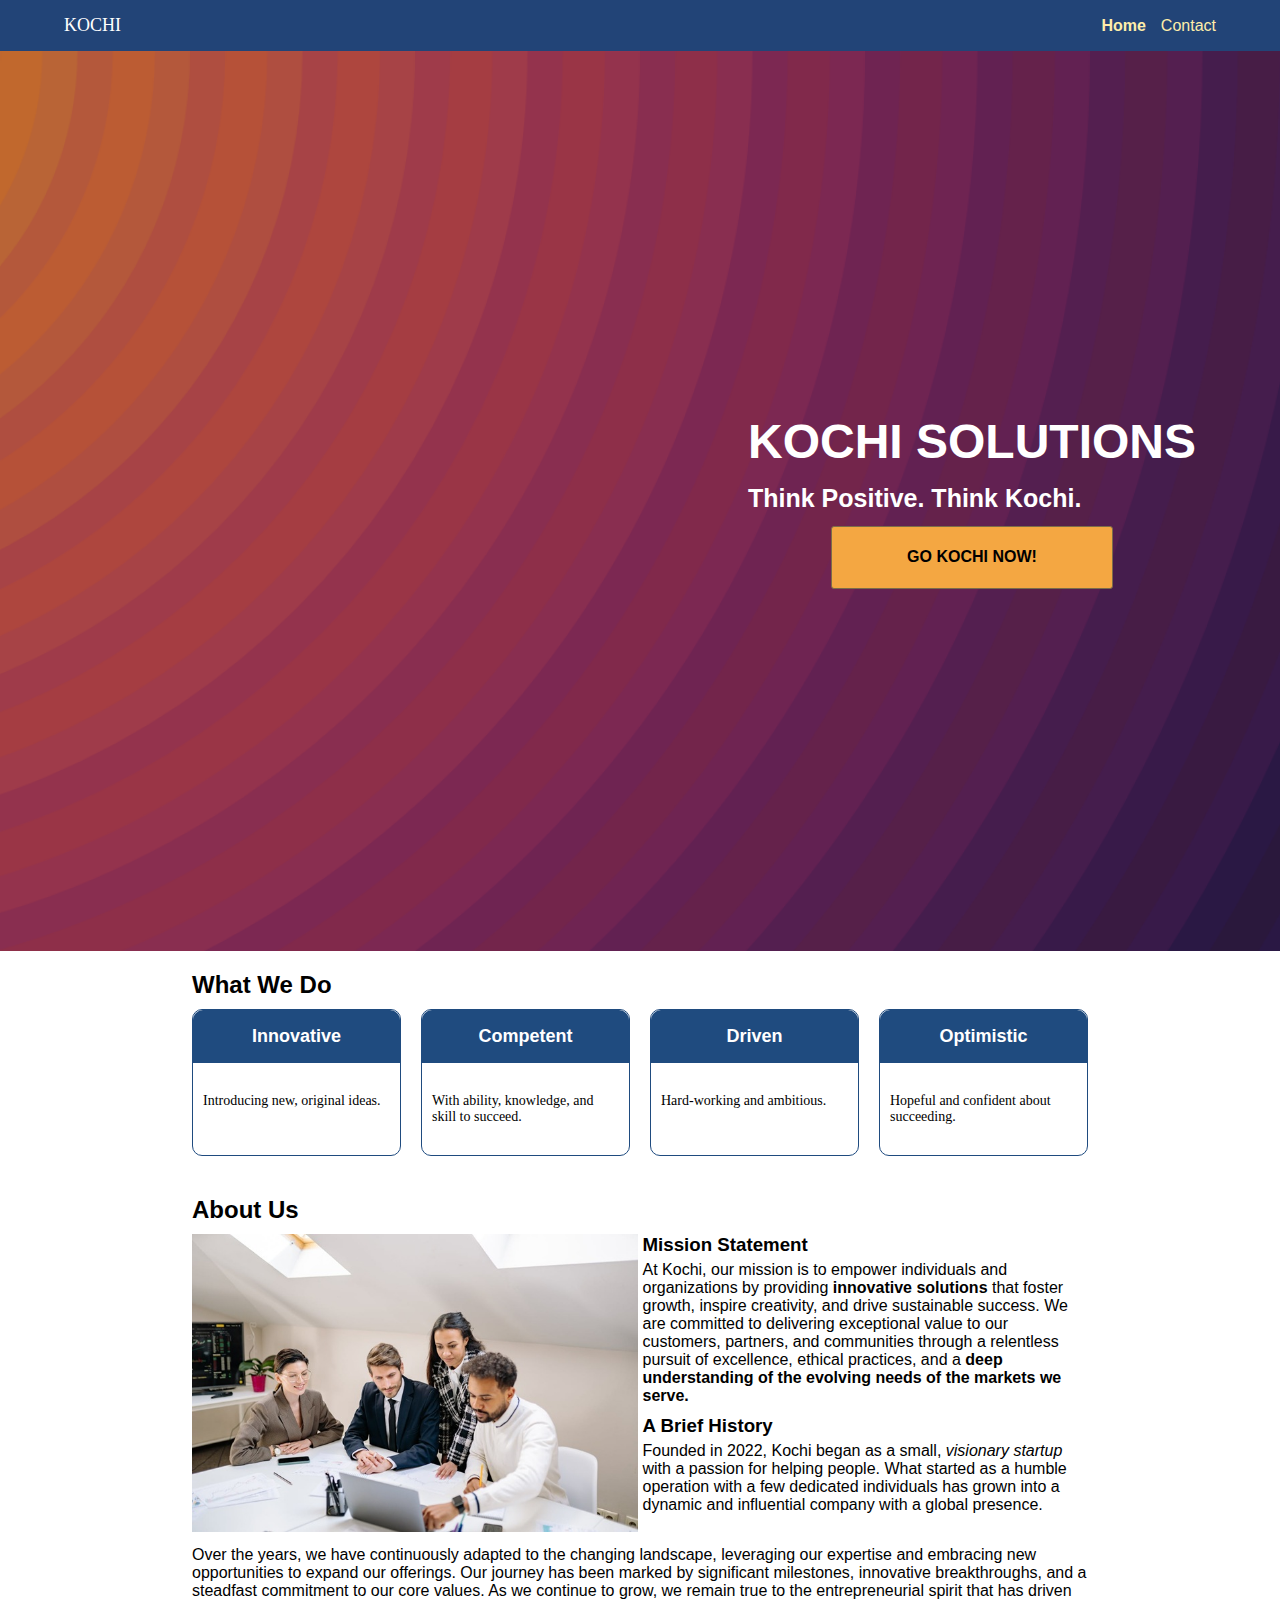
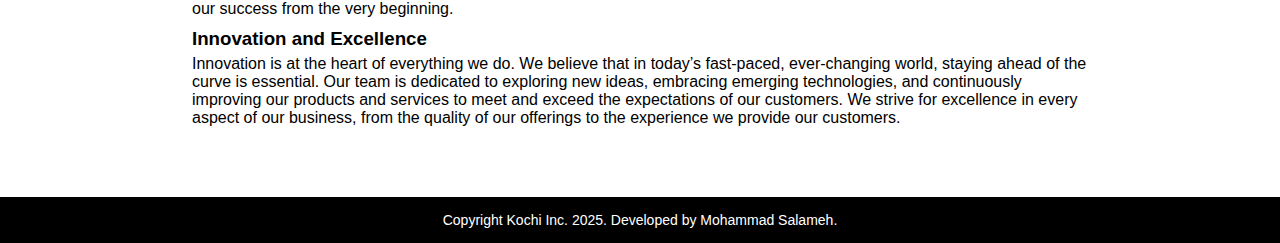
<file: index.html>
<!DOCTYPE html>
<html lang="en">

<head>
    <meta charset="UTF-8">
    <meta name="viewport" content="width=device-width, initial-scale=1.0">
    <meta name="description" content="Kochi Solutions - Innovative and Creative Solutions for Your Business">
    <title>Kochi Solutions</title>
    <link rel="stylesheet" href="./css/style.css">
    <link rel="stylesheet" href="./css/home.css">
</head>

<body>
    <!-- Header Section -->
    <header class="header">
        <div class="container">
            <nav class="navbar">
                <a href="#" class="nav-logo">KOCHI</a>
                <div class="nav-links">
                    <a href="#">Home</a>
                    <a href="./pages/contact.html">Contact</a>
                </div>
            </nav>
        </div>
    </header>
    <!-- Main Content Section -->
    <main>
        <section class="hero">
            <div class="container">
                <div class="row">
                    <div class="hero-content">
                        <h1>KOCHI SOLUTIONS</h1>
                        <p>Think Positive. Think Kochi.</p>
                        <a href="#">GO KOCHI NOW!</a>
                    </div>
                </div>
            </div>
        </section>

        <section class="services">
            <h2>What We Do</h2>
            <div class="services-list">
                <article class="service-item">
                    <h3>Innovative</h3>
                    <p>Introducing new, original ideas.</p>
                </article>
                <article class="service-item">
                    <h3>Competent</h3>
                    <p>With ability, knowledge, and skill to succeed.</p>
                </article>
                <article class="service-item">
                    <h3>Driven</h3>
                    <p>Hard-working and ambitious.</p>
                </article>
                <article class="service-item">
                    <h3>Optimistic</h3>
                    <p>Hopeful and confident about succeeding.</p>
                </article>
            </div>
        </section>

        <section class="about">
            <h2>About Us</h2>
            <div class="about-info">
                <div class="about-left">
                    <img src="./images/people-working.webp" alt="People Working">
                </div>
                <div class="about-right">
                    <article class="about-item">
                        <h3>Mission Statement</h3>
                        <p>At Kochi, our mission is to empower individuals and organizations by providing
                            <strong>innovative solutions</strong> that foster growth, inspire creativity, and drive
                            sustainable success. We are committed to delivering exceptional value to our customers,
                            partners, and communities through a relentless pursuit of excellence, ethical practices, and
                            a <strong>deep understanding of the evolving needs of the markets we serve.</strong></p>
                    </article>
                    <article class="about-item">
                        <h3>A Brief History</h3>
                        <p>Founded in 2022, Kochi began as a small, <em>visionary startup</em> with a passion for
                            helping people. What started as a humble operation with a few dedicated individuals has
                            grown into a dynamic and influential company with a global presence.</p>
                    </article>
                </div>
            </div>

            <p>Over the years, we have continuously adapted to the changing landscape, leveraging our expertise and
                embracing new opportunities to expand our offerings. Our journey has been marked by significant
                milestones, innovative breakthroughs, and a steadfast commitment to our core values. As we continue to
                grow, we remain true to the entrepreneurial spirit that has driven our success from the very beginning.
            </p>

            <article class="about-item">
                <h3>Innovation and Excellence</h3>
                <p>Innovation is at the heart of everything we do. We believe that in today’s fast-paced, ever-changing
                    world, staying ahead of the curve is essential. Our team is dedicated to exploring new ideas,
                    embracing emerging technologies, and continuously improving our products and services to meet and
                    exceed the expectations of our customers. We strive for excellence in every aspect of our business,
                    from the quality of our offerings to the experience we provide our customers.</p>
            </article>
        </section>
    </main>
    <!-- Footer Section -->
    <footer class="footer">
        <p>Copyright Kochi Inc. 2025. Developed by Mohammad Salameh.</p>
    </footer>
</body>

</html>
</file>
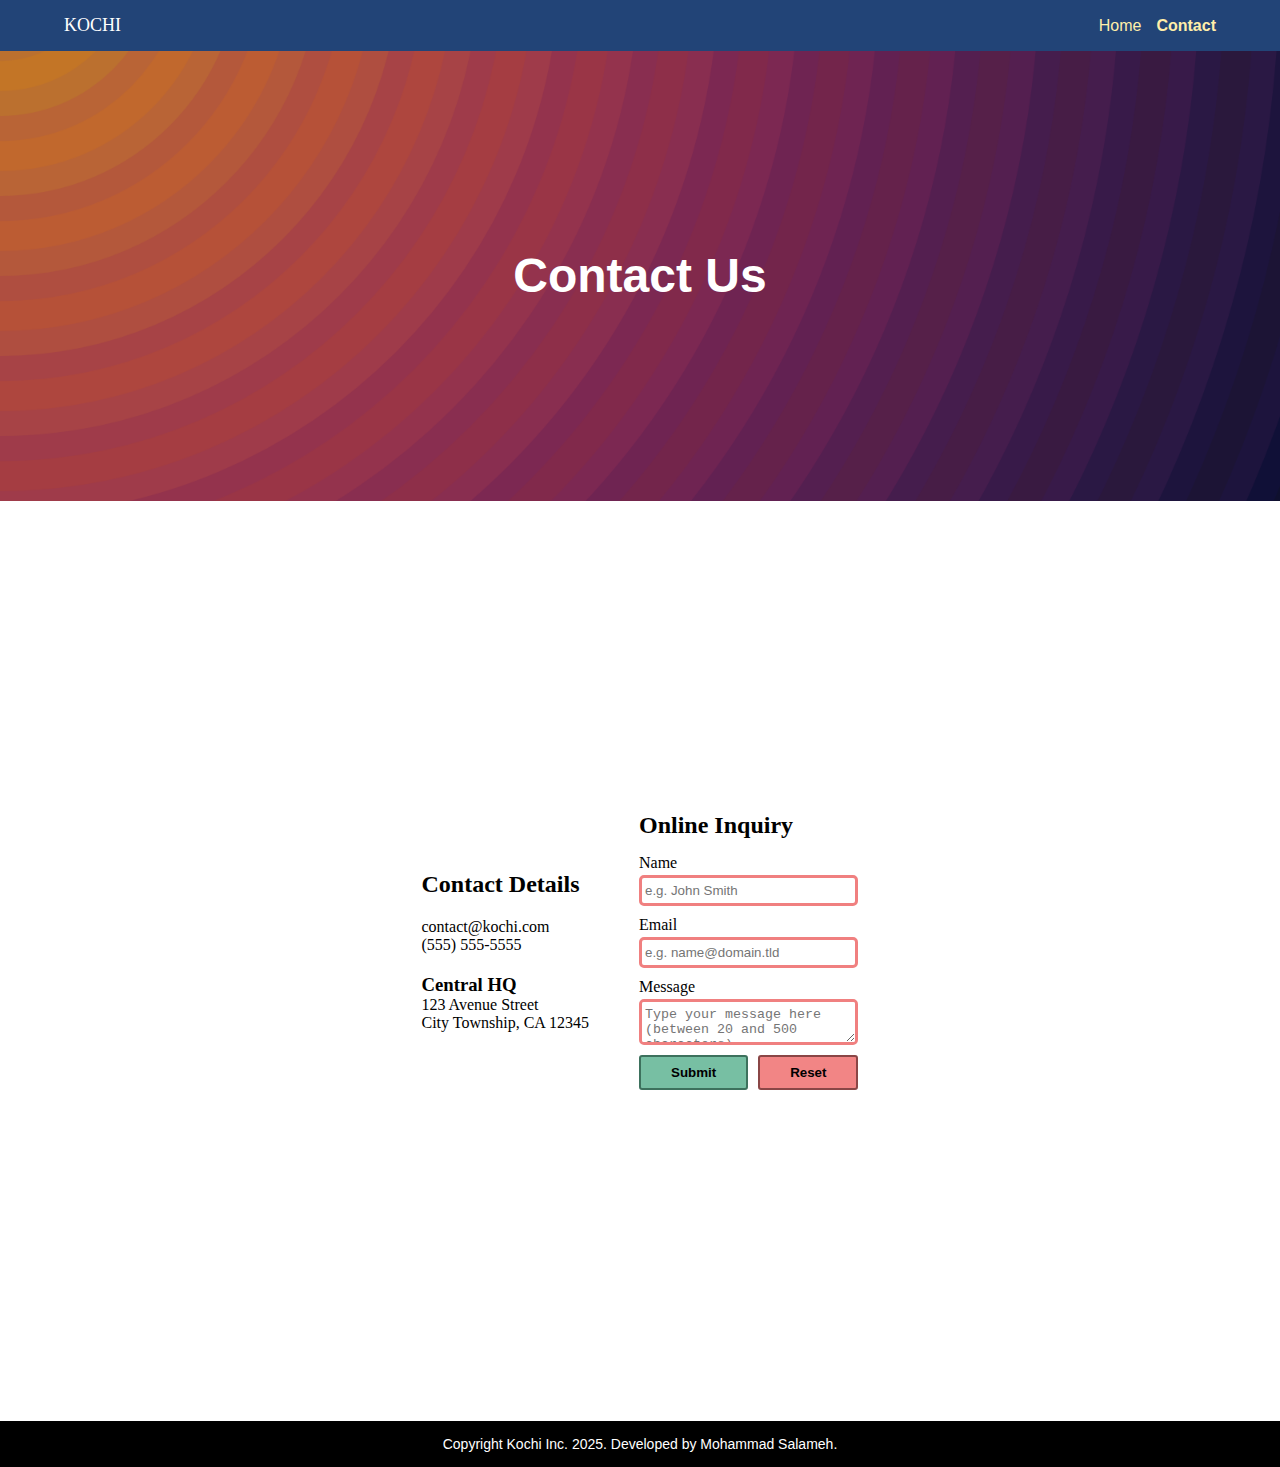
<file: pages/contact.html>
<!DOCTYPE html>
<html lang="en">

<head>
    <meta charset="UTF-8">
    <meta name="viewport" content="width=device-width, initial-scale=1.0">
    <meta name="description"
        content="Contact Kochi Solutions - Get in touch with us for innovative and creative solutions.">
    <title>Contact - Kochi Solutions</title>
    <link rel="stylesheet" href="../css/style.css">
    <link rel="stylesheet" href="../css/contact.css">
</head>

<body>
    <!-- Header Section -->
    <header class="header">
        <div class="container">
            <nav class="navbar">
                <a href="../index.html" class="nav-logo">KOCHI</a>
                <div class="nav-links">
                    <a href="../index.html">Home</a>
                    <a href="#">Contact</a>
                </div>
            </nav>
        </div>
    </header>
    <!-- Main Content Section -->
    <main>
        <section class="hero">
            <div class="row">
                <h1>Contact Us</h1>
            </div>
        </section>

        <section class="contact">
            <div class="row">
                <article class="contact-left">
                    <h2>Contact Details</h2>
                    <div class="contact-details">
                        <p>contact@kochi.com</p>
                        <p>(555) 555-5555</p>
                    </div>
                    <div>
                        <h3>Central HQ</h3>
                        <p>123 Avenue Street</p>
                        <p>City Township, CA 12345</p>
                    </div>
                </article>

                <div class="contact-right">
                    <h2>Online Inquiry</h2>
                    <form method="post">
                        <div class="form-group">
                            <label for="name">Name</label>
                            <input type="text" name="name" id="name" placeholder="e.g. John Smith">
                        </div>
                        <div class="form-group">
                            <label for="email">Email</label>
                            <input type="email" name="email" id="email" placeholder="e.g. name@domain.tld">
                        </div>
                        <div class="form-group">
                            <label for="message">Message</label>
                            <textarea name="message" id="message"
                                placeholder="Type your message here (between 20 and 500 characters)" minlength="20"
                                maxlength="500"></textarea>
                        </div>
                        <div class="form-buttons">
                            <button type="submit" class="submit">Submit</button>
                            <button type="reset" class="reset">Reset</button>
                        </div>
                    </form>
                </div>
            </div>
        </section>
    </main>
    <!-- Footer Section -->
    <footer class="footer">
        <p>Copyright Kochi Inc. 2025. Developed by Mohammad Salameh.</p>
    </footer>
</body>

</html>
</file>
<file: css/home.css>
/* Navbar Styles */

.header {
    width: 100%;
    background-color: var(--primary-color);
    padding: 15px 0;
}

.navbar {
    display: flex;
    justify-content: space-between;
    align-items: center;
}

.nav-logo {
    font-size: 18px;
}

.nav-links {
    display: flex;
    gap: 15px;
}

.nav-links a {
    color: var(--secondary-color);
    font-family: var(--font-family);
}

.nav-links a:first-child {
    font-weight: bold;
}

/* Hero Section Styles */

.hero {
    background: url(../images/rainbow-vortex.webp) center / cover no-repeat;
}

.hero,
.hero .row {
    height: 100vh;
}

.hero .row {
    justify-content: flex-end;
    align-items: center;
}

.hero-content {
    display: flex;
    flex-direction: column;
    gap: 10px;
    padding: 20px;
}

.hero-content h1 {
    font: bold 48px/1.2 var(--font-family);
    color: #fff;
}

.hero-content p {
    font: bold 25px/1.4 var(--font-family);
    color: #fff;
}

.hero-content a {
    color: #000;
    font: bold 16px/1.3 var(--font-family);
    background-color: #f4a742;
    align-self: center;
    width: fit-content;
    padding: 20px 75px;
    border-radius: 3px;
    border: 1px solid #7b6c49;
}

/* Hero Section Responsive Styles */

@media screen and (max-width: 576px) {

    .hero .row {
        justify-content: center;
    }

    .hero-content h1 {
        font-size: 36px;
    }

    .hero-content p {
        font-size: 20px;
    }

    .hero-content a {
        font-size: 14px;
        padding: 15px 50px;
    }
    
}

/* Services Section Styles */

.services {
    padding: 20px 0;
    width: 70%;
    margin: auto;
}

.services h2 {
    font-weight: bold;
    padding-bottom: 10px;
    font-family: var(--font-family);
}

.services-list {
    display: grid;
    grid-template-columns: repeat(auto-fit, minmax(100px, 1fr));
    gap: 20px;
}

.service-item {
    border: 1px solid #1f4b7f;
    border-radius: 10px;
    background: #fff;
}

.service-item h3 {
    background: #1f4b7f;
    border-radius: 10px 10px 0 0;
    color: #fff;
    padding: 15px 0;
    font: bold 18px/1.3 var(--font-family);
    text-align: center;
}

.service-item p {
    padding: 30px 10px;
    font-size: 14px;
}

/* Services Section Responsive Styles */

@media screen and (max-width: 992px) {

    .services-list {
        grid-template-columns: repeat(auto-fit, minmax(250px, 1fr));
    }

}

@media screen and (max-width: 576px) {

    .services-list {
        grid-template-columns: 1fr;
    }

}

/* About Section Styles */

.about {
    padding: 20px 0;
    width: 70%;
    margin: auto;
    display: flex;
    flex-direction: column;
    gap: 10px;
    font-family: var(--font-family);
}

.about h2 {
    font-weight: bold;
}

.about-info {
    display: flex;
    gap: 5px;
}

.about-left,
.about-right {
    width: 50%;
}

.about-left img {
    width: 100%;
}

.about-right,
.about-item {
    display: flex;
    flex-direction: column;
}

.about-right {
    gap: 25px;
}

.about-item {
    gap: 20px;
}

/* About Section Responsive Styles */

@media screen and (max-width: 1300px) {

    .about-right {
        gap: 10px;
    }

    .about-item {
        gap: 5px;
    }

}

@media screen and (max-width: 1200px) {

    .about-info {
        flex-direction: column;
    }

    .about-left,
    .about-right {
        width: 100%;
    }

}

/* Footer Section Styles */

.footer {
    margin-top: 50px;
    background-color: #000;
    padding: 15px 0;
}

.footer p {
    color: #fff;
    text-align: center;
    font-family: var(--font-family);
    font-size: 14px;
}
</file>
<file: css/contact.css>
/* Navbar Styles */

.header {
    width: 100%;
    background-color: var(--primary-color);
    padding: 15px 0;
}

.navbar {
    display: flex;
    justify-content: space-between;
    align-items: center;
}

.nav-logo {
    font-size: 18px;
}

.nav-links {
    display: flex;
    gap: 15px;
}

.nav-links a {
    color: var(--secondary-color);
    font-family: var(--font-family);
}

.nav-links a:last-child {
    font-weight: bold;
}

/* Hero Section Styles */

.hero {
    background: url(../images/rainbow-vortex.webp) center / cover no-repeat;
    height: 50vh;
}

.hero .row {
    justify-content: center;
    align-items: center;
    height: 100%;
}

.hero h1 {
    color: #fff;
    font: bold 48px/1.2 var(--font-family);
}

/* Contact Section Styles */

.contact {
    height: 100vh;
}

.contact .row {
    justify-content: center;
    align-items: center;
    gap: 50px;
    height: 100%;
}

.contact-left {
    display: flex;
    flex-direction: column;
    gap: 20px;
}

.contact-right {
    display: flex;
    flex-direction: column;
    gap: 15px;
}

.contact-right form {
    display: flex;
    flex-direction: column;
    gap: 10px;
}

.form-group {
    display: flex;
    flex-direction: column;
    gap: 3px;
}

.form-group input,
.form-group textarea {
    border: 3px solid #f08080;
    border-radius: 5px;
    padding: 5px 3px;
}

.form-buttons {
    display: flex;
    justify-content: center;
    align-items: center;
    gap: 10px;
}

.form-buttons button {
    padding: 8px 30px;
    border-radius: 3px;
    border: 2px solid;
    font-weight: bold;
    cursor: pointer;
}

.form-buttons .submit {
    background-color: #77bfa3;
    border-color: #3d715d;
}

.form-buttons .reset {
    background-color: #f28585;
    border-color: #8a4646;
}

/* Contact Section Responsive Styles */

@media screen and (max-width: 576px) {

    .contact .row {
        flex-direction: column;
    }
    
}

/* Footer Section Styles */

.footer {
    margin-top: 20px;
    background-color: #000;
    padding: 15px 0;
}

.footer p {
    color: #fff;
    text-align: center;
    font-family: var(--font-family);
    font-size: 14px;
}
</file>
<file: css/style.css>
/* Reset Styles */

* {
    margin: 0;
    padding: 0;
    box-sizing: border-box;
}

/* Root Variables */

:root {
    --primary-color: #247;
    --secondary-color: #fea;
    --font-family: "Poppins", sans-serif;
}

/* Link Styles */

a {
    text-decoration: none;
    color: #fff;
}

/* Layout Styles */

.container {
    margin: auto;
    width: 90%;
}

.row {
    display: flex;
    flex-wrap: wrap;
}
</file>
